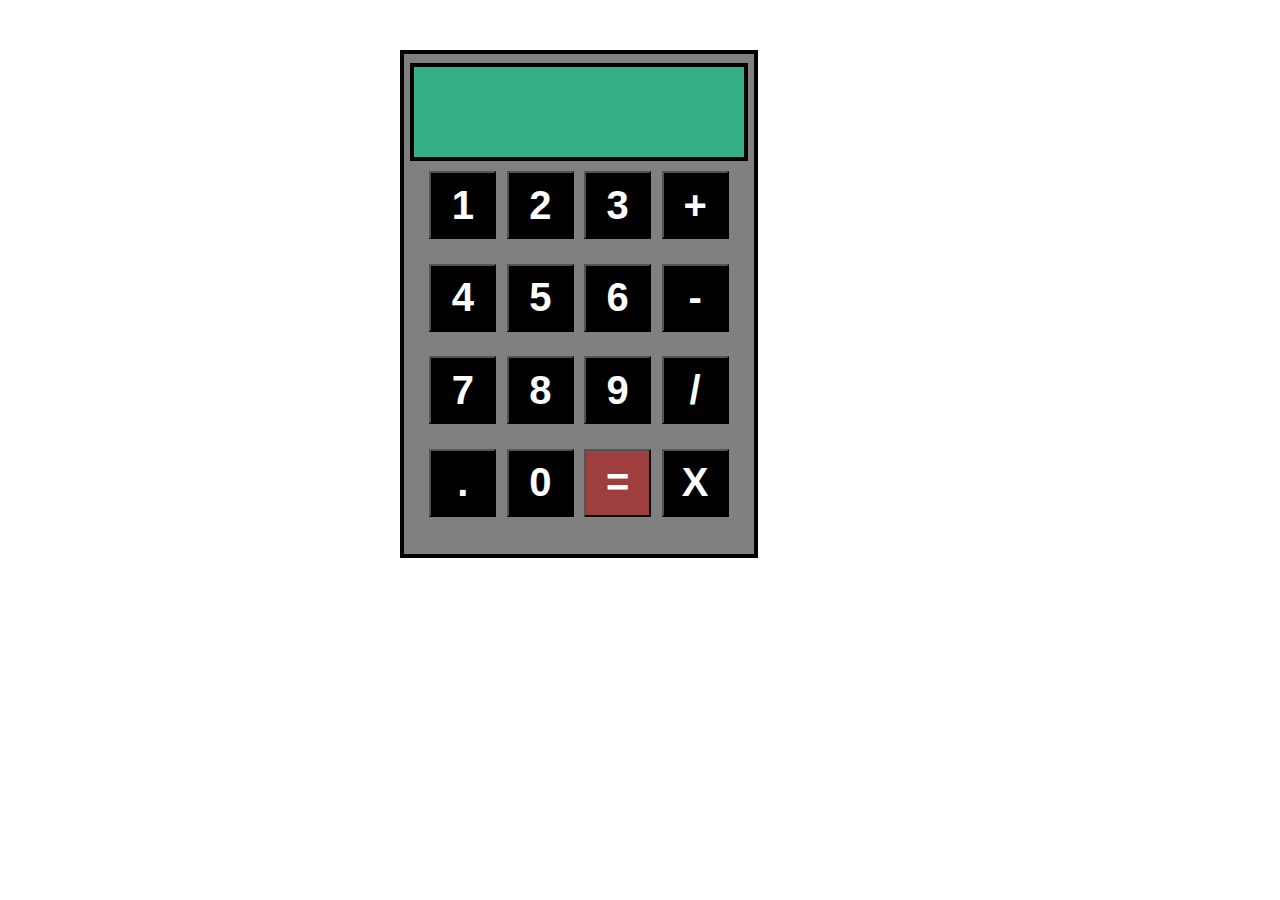
<file: Calculator/index.html>
<!DOCTYPE html>
<html lang="en">
<head>
    <meta charset="UTF-8">
    <meta name="viewport" content="width=device-width, initial-scale=1.0">
    <title>Document</title>
    <link rel="stylesheet" href="calculator.css">
</head>
<body>
    <div class="frame">
        <div class="display">
            <div class="output" style="overflow: hidden;"></div>
        </div>
        <div class="input">
            <div class="calc">
                <div class="row one">
                    <button value="1">1</button>
                    <button value="2">2</button>
                    <button value="3">3</button>
                    <button value="+">+</button>
                </div>
                <div class="row two">
                    <button value="4">4</button>
                    <button value="5">5</button>
                    <button value="6">6</button>
                    <button value="-">-</button>
                </div>
                <div class="row three">
                    <button value="7">7</button>
                    <button value="8">8</button>
                    <button value="9">9</button>
                    <button value="/">/</button>
                </div>
                <div class="row four">
                    <button value=".">.</button>
                    <button value="0">0</button>
                    <button style="background-color: rgb(159, 62, 62);" value="=">=</button>
                    <button value="*">X</button>
                </div>
            </div>
        </div>
    </div>


    <script>
        const calculator = document.querySelector(".calc");

        const display = document.querySelector(".output");

        const rows = calculator.childNodes;

        rows.forEach(row => {
            const buttons = row.childNodes;
            buttons.forEach(button => {
                button.addEventListener('click', (event) => {

                    if(event.target.value === '=') {
                        display.innerHTML = eval(display.innerHTML);
                    } else {
                        display.innerHTML = display.innerHTML + event.target.value;
                    }
                });
            });
        });
    </script>
</body>
</html>
</file>
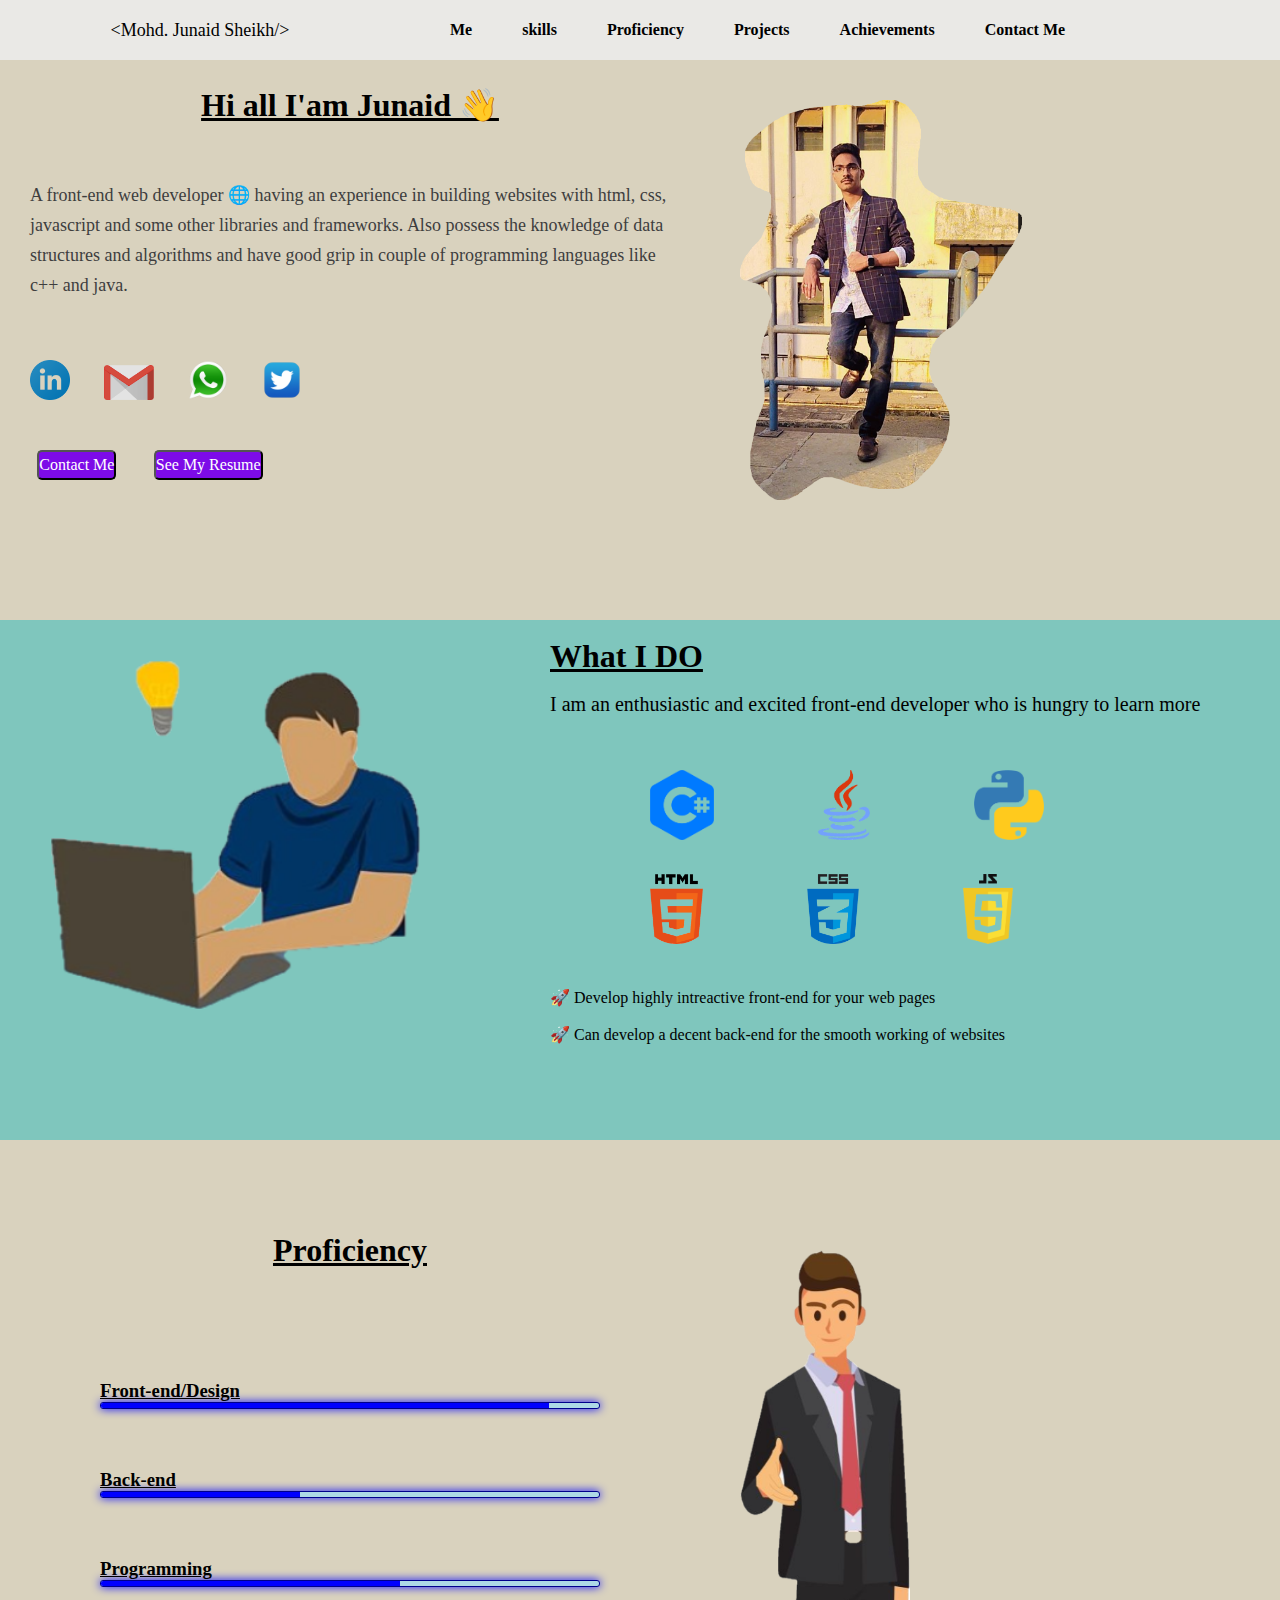
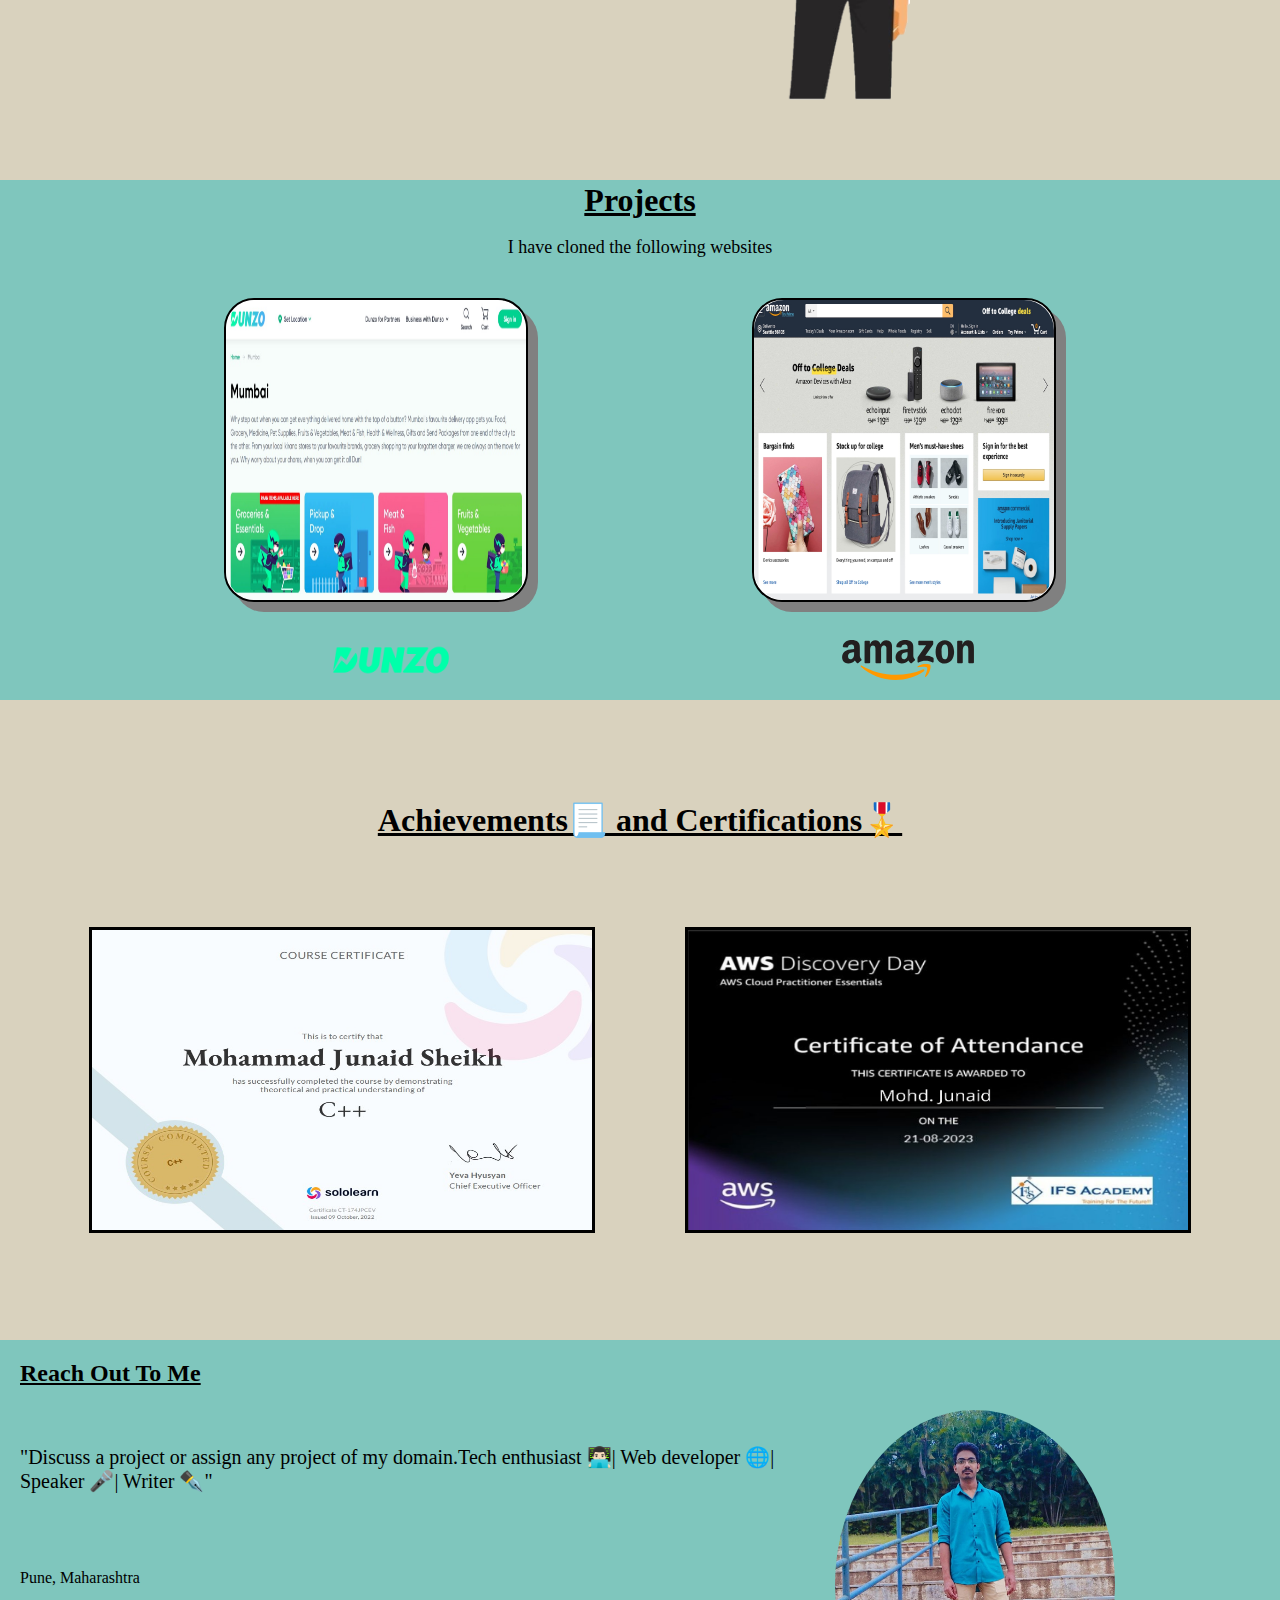
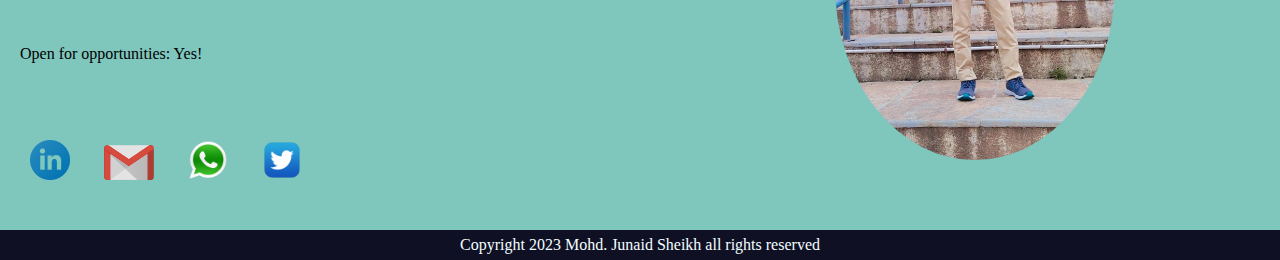
<file: Portfolio/index.html>
<!DOCTYPE html>
<html lang="en">

<head>
    <meta charset="UTF-8">
    <meta name="viewport" content="width=device-width, initial-scale=1.0">
    <title>Document</title>
    <link rel="stylesheet" href="https://cdnjs.cloudflare.com/ajax/libs/font-awesome/6.4.2/css/all.min.css"
        integrity="sha512-z3gLpd7yknf1YoNbCzqRKc4qyor8gaKU1qmn+CShxbuBusANI9QpRohGBreCFkKxLhei6S9CQXFEbbKuqLg0DA=="
        crossorigin="anonymous" referrerpolicy="no-referrer" />
    <link rel="stylesheet" href="task1.css">
</head>

<body>
    <!-- ---------------------------------------------------------Header----------------------------------------------------------- -->
    <header>
        <div class="head-left"><a class="name">&lt;Mohd. Junaid Sheikh/&gt;</a></div>
        <div class="head-right">
            <a href="#intro" class="nav">Me</a>
            <a href="#works" class="nav">skills</a>
            <a href="#proficiency" class="nav">Proficiency</a>
            <a href="#projects" class="nav">Projects</a>
            <a href="#achievements" class="nav">Achievements</a>
            <a href="#meet" class="nav">Contact Me</a>
        </div>
    </header>
        <!-- ---------------------------------------------------------Introduction-------------------------------------------------------->

    <div class="margin-nav" id="intro"></div>
    <div class="intro">
        <div class="intro-left">
            <div class="intro-left-top">
                <h1 style="padding: 30px;">Hi all I'am Junaid 👋</h1>
                <p style="font-size: 18px; color: rgb(62, 62, 62); padding: 30px;">A front-end web developer 🌐 having
                    an experience in building websites with html, css, javascript and some other libraries and
                    frameworks.
                    Also possess the knowledge of data structures and algorithms and have good grip in couple of
                    programming languages like c++ and java.
                </p>
            </div>
            <div class="intro-left-bt">
                <img class="contact" src="linkedin.png" height="40px" alt="linkedin">
                <img class="contact" src="gmail.png" height="35px" width="50px" alt="gmail">
                <img class="contact" src="whatsapp.jpg" height="40px" alt="whatsapp">
                <img class="contact" src="twitter.png" height="40px" alt="twitter">
            </div>
            <div class="intro-left-bt-two">
                <button class="reach"><a class="myno" href="Contact_info.pdf" download="Contact.pdf">Contact Me</a></button>
                <button class="reach"><a class="myno" href="Junaid RESUME.pdf" download="RESUME.pdf">See My Resume</a></button>
            </div>
        </div>
        <div class="intro-right">
            <img style="padding: 40px;" src="me.png" height="400px" alt="me">
        </div>
    </div>
        <!-- ---------------------------------------------------------What I Do-------------------------------------------------------->

    <div class="margin-nav" id="works"></div>
    <div class="work" >
        <div class="work-left">
            <img src="working.png" height="350px" alt="working image">
        </div>
        <div class="work-right"> 
            <div class="work-right-top">
                <br>
                <h1>What I DO</h1>
                <br>
                <p style="font-size: 20px;">I am an enthusiastic and excited front-end developer who is hungry to learn more</p>
            </div>
            <div class="work-right-mid">
                <img class="skills" src="c++.png" height="70px" alt="c++">
                <img class="skills" src="java.png" height="70px" alt="java">
                <img class="skills" src="python.png" height="70px" alt="python">
                <div class="second-line">
                    <img class="skills two" src="html.png" height="70px" alt="html">
                    <img class="skills two" src="css.png" height="70px" alt="css">
                    <img class="skills two" src="javascript.jpg.png" height="70px" alt="javascript">
                </div>
            </div>
            <div class="work-right-bt">
                <br>
                <p style="color: black;">🚀 Develop highly intreactive front-end for your web pages</p>
                <br>
                <p style="color: black;">🚀 Can develop a decent back-end for the smooth working of websites</p>
            </div>
        </div>
    </div>
        <!-- ---------------------------------------------------------Proficiency-------------------------------------------------------->

    <div class="margin-nav" id="proficiency"></div>
    <div class="proficiency">
        <div class="proficiency-left">
            <div class="proficiency-left-top">
                <h1>Proficiency</h1>
            </div>
            <div class="graph">
                <li>

                </li><h3 class="bars">Front-end/Design</h3><span class="bar"><span class="design"></span></span>
                <li>

                </li><h3 class="bars">Back-end</h3><span class="bar"><span class="back-end"></span></span>
                <li>

                </li><h3 class="bars">Programming</h3><span class="bar"><span class="programming"></span></span>
            </div>
        </div>
        <div class="proficiency-right">
            <img style="padding-top: 50px; padding-left: 40px;" src="professional.jpg.png" height="450px" alt="me">
        </div>
    </div>
        <!-- ---------------------------------------------------------Projects-------------------------------------------------------->

    <div class="margin-nav" id="projects"></div>
    <div class="projects">
        <div class="projects-top"><h1>Projects</h1>
            <br>
        <p style="font-size: large;">I have cloned the following websites</p></div>
        <div class="projects-bottom">
            <div class="projects-left">
                <img class="site_img" src="dunzo_back.jpg" height="300px" width="300px" src="dunzo_clone">
            </div>
            <div class="projects-right">
                <img class="site_img" src="amazon_back.jpg" height="300px" width="300px" src="amazon_clone">
            </div>
        </div>
        <div class="proj-title">
            <img style="padding-right: 60px;" class="projs" src="dunzo.png" height="40px" alt="dunzo">
            <img class="projs" src="amazon.svg" height="40px" alt="amazon">
        </div>
    </div>
        <!-- -----------------------------------------------Achievements and Certifications------------------------------------------------>

    <div class="margin-nav" id="achievements"></div>
    <div class="achievements">
        <div class="achievements-top">
            <h1>Achievements📃 and Certifications🎖️</h1>
        </div>
        <div class="achievements-bottom">
            <div class="achievements-left">
                <img src="sololearn.jpg" height="300px" width="500px" alt="sololearn certificate">
            </div>
            <div class="achievements-right">
                <img src="aws .jpg" height="300px" width="500px" alt="aws certificate">
            </div>
        </div>
    </div>
        <!-- ---------------------------------------------------------Contact-------------------------------------------------------->
    <div class="margin-nav" id="meet"></div>
    <div class="meet">
        <div class="meet-left">
            <div class="meet-left-top">
                <h2 class="meeting">Reach Out To Me</h2>
                <br>
                <p class="meeting para">"Discuss a project or assign any project of my domain.Tech enthusiast 👨🏻‍💻| Web developer 🌐| Speaker 🎤| Writer ✒️"</p>
                <br>
                <br>
                <p class="meeting"><i class="fa-solid fa-location-dot"></i> Pune, Maharashtra</p>
                <br>
                <p class="meeting">Open for opportunities: Yes!</p>
            </div>
            <div class="meet-left-bt">
                <img class="contact" src="linkedin.png" height="40px" alt="linkedin">
                <img class="contact" src="gmail.png" height="35px" width="50px" alt="gmail">
                <img class="contact" src="whatsapp.jpg" height="40px" alt="whatsapp">
                <img class="contact" src="twitter.png" height="40px" alt="twitter">
            </div>
        </div>
        <div class="meet-right">
                <img class="i" src="i.jpg" height="350px" alt="me">
        </div>
    </div>
        <!-- ---------------------------------------------------------Footer-------------------------------------------------------->
    <footer>
        <p class="footer">Copyright <i class="fa-regular fa-copyright"></i> 2023 Mohd. Junaid Sheikh all rights reserved</p>
    </footer>
</body>

</html>
</file>
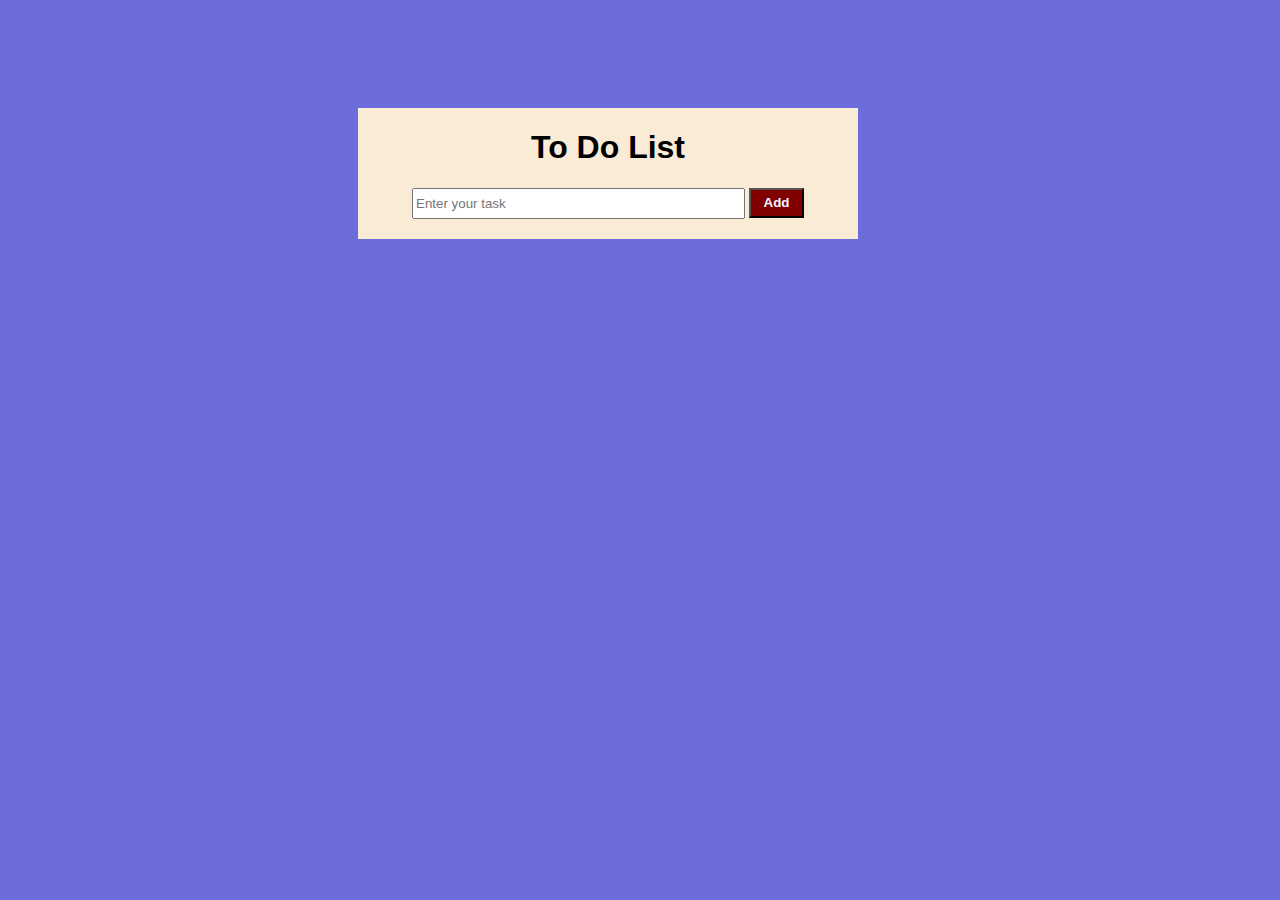
<file: To-Do-List/index.html>
<!DOCTYPE html>
<html lang="en">

<head>
    <meta charset="UTF-8">
    <meta name="viewport" content="width=device-width, initial-scale=1.0">
    <title>Document</title>
    <link rel="stylesheet" href="to-do-list.css">
    <link rel="stylesheet" href="https://cdnjs.cloudflare.com/ajax/libs/font-awesome/6.4.2/css/all.min.css">
</head>

<body>
    <div class="container">
        <h1>To Do List</h1>
        <div class="input">
            <input type="text" placeholder="Enter your task" id="inp">
            <button onclick="addTask()">Add</button>
        </div>
        <div class="text" id="list">
            
        </div>
    </div>

    <script>
        const input = document.querySelector("#inp");
        const listArea = document.querySelector("#list");
        const listNodes = listArea.children;
        const listArray = [];
        
        const createElement = (task) => {
            const createdTask = document.createElement("div");
            createdTask.classList.add("to-do");
            createdTask.classList.add(task.status);
            createdTask.innerHTML = task.text;

            const operationDiv = document.createElement("div");

            if(task.status !== "done") {
                const doneButton = document.createElement("button");
                doneButton.innerHTML = '<i class="fa-solid fa-square-check"></i>';
                doneButton.setAttribute("onclick", "markThisTask(this)");
                doneButton.addEventListener("click", markThisTask);
                operationDiv.append(doneButton);
            }

            const deleteButton = document.createElement("button");
            deleteButton.innerHTML = '<i class="fa-solid fa-trash"></i>';
            deleteButton.setAttribute("onclick","deleteThisTask(this)");
            deleteButton.addEventListener("click", deleteThisTask);
            operationDiv.appendChild(deleteButton);
            operationDiv.setAttribute("class","operations")

            createdTask.append(operationDiv);

            return createdTask;
        }


        const addTask = () => {
            listArea.innerHTML = "";

            const task = {
                text: input.value,
                status: "not-completed",
            };

            listArray.push(task);

            listArray.forEach(task => {
                listArea.append(createElement(task));
            });

            input.value = "";
            
        }


        const markThisTask = (button) => {
            const toDo = button.parentElement.parentElement;
            toDo.style.backgroundColor = "rgba(144, 250, 144, 0.729)";

            const index = Array.from(listNodes).indexOf(toDo);
            listArray[index].status = "completed";

            button.remove();
        }

        const deleteThisTask = (button) => {
            const toDo = button.parentElement.parentElement;

            const index = Array.from(listNodes).indexOf(toDo);
            listArray.splice(index,1);

            toDo.remove();
        }
        
    </script>

</body>

</html>
</file>
<file: Calculator/calculator.css>
*{
    margin: 0;
    padding: 0;
}
.frame{
    height: 500px;
    width: 350px;
    background-color: gray;
    position:relative;
    top: 50px;
    left: 400px;
    border: 4px solid black;
}
.display{
    height: 90px;
    width: 350px;
    display: flex;
    justify-content: center;
    align-items: center;
  
}
.output{
    height: 90px;
    width: 330px;
    background-color: rgb(52, 175, 134);
    margin-top: 25px;
    border: 4px solid black;
    font-size: 70px;
    font-family: 'Lucida Sans', 'Lucida Sans Regular', 'Lucida Grande', 'Lucida Sans Unicode', Geneva, Verdana, sans-serif;

}
.input{
    height: 400px;
    display: flex;
    justify-content: center;
    align-items: center;
}
.calc{
    height: 370px;
    width: 320px;
    display: flex;
    flex-direction: column;
}
.row{
    height: 88.5px;
    margin-top: 4px;
    margin-bottom: 4px;
    display: flex;
    justify-content: space-evenly;
    align-items: center;
}
button{
    height: 80%;
    width: 21%;
    background-color: black;
    color: white;
    font-size: 40px;
    font-weight: bolder;
}
</file>
<file: Portfolio/task1.css>
*{
    padding: 0;
    margin: 0;
    font-family: 'Times New Roman', Times, serif;
}
html{
    scroll-behavior: smooth;
}
body{
    background-color: rgb(217, 210, 190);
}
header{
    background-color: rgb(234, 233, 230);
    height: 60px;
    width: 1500px;
    display: flex;
    position: fixed;
}
.head-left{
    height: 60px;
    width: 400px;
    display: flex;
    justify-content: center;
    align-items: center;
}
.name{
    font-family: cursive;
    font-size: 18px;
}
.head-right{
    height: 60px;
    display: flex;
    justify-content: center;
    align-items: center;
}
.nav{
    padding-left: 50px;
    color: black;
    text-decoration: none;
    font-weight: bolder;
}
.nav:hover{
    cursor: pointer;
    text-decoration: underline;
}
.intro{
    height: 500px;
    display: flex;

}
.intro-left{
    height: 500px;
    width: 700px;
    display: flex;
    flex-direction: column;
    align-items: center;
}
.intro-left-top{
    height: 300px;
    display: flex;
    flex-direction: column;
    align-items: center;
    line-height: 30px;
}
.intro-left-bt{
    height: 50px;
    align-self: flex-start;
}
.contact{
    padding-left: 30px;
}
.contact:hover{
    cursor: pointer;
}
.intro-left-bt-two{
    height: 30px;
    width: 300px;
    padding-top: 40px;
    display: flex;
    align-self: flex-start;
    justify-content: space-evenly;
}
.reach{
    text-decoration: none;
    color: white;
}
.reach:hover{
    cursor: pointer;
}
button{
    background-color: rgb(125, 11, 232);
    color: aliceblue;
    font-size: 16px;
    font-weight: 400;
    border-radius: 5px;
}
.myno{
    text-decoration: none;
    color: white;
}

.margin-nav {
    height: 60px;
}

.work{
    height: 520px;
    background-color: rgb(127, 198, 189);
    display: flex;
}
.work-left{
    height: 500px;
    width: 500px;
    padding-left: 50px;
    padding-top: 40px;
}
.work-right-top{
    height: 150px;
    width: 700px;
}
.work-right-mid{
    height: 200px;
}
.skills{
    padding-left: 100px;
}
.two{
    padding-top: 30px;
}
.work-right-bt{
    height: 150px;
    width: 700px;
}
.proficiency{
    height: 520px;
    display: flex;
}
.proficiency-left{
    height: 520px;
    width: 700px;
}
.proficiency-right{
    height: 520px;
    width: 450px;
}
.proficiency-left-top{
    height: 100px;
    display: flex;
    justify-content: center;
    align-items: center;
}
.graph{
    width: 500px;
    height: 300px;
    margin: 40px auto;
    list-style-type: none;
}
.graph li{
    margin: 20px 0;
}
.bar{
    background: lightblue;
    display: block;
    height: 5px;
    border: 1px solid darkblue;
    border-radius: 3px;
    overflow: hidden;
    box-shadow: 0 0 10px blue;
}
.bar span{
    height: 10px;
    float: left;
    background: blue;
}
.design{
    width: 90%;
}
.back-end{
    width: 40%;
}
.programming{
    width: 60%;
}
.bars{
    padding-top: 40px;
}
.projects{
    height: 520px;
    background: rgb(127, 198, 189);

}
.projects-top{
    height: 80px;
    display: flex;
    flex-direction: column;
    justify-content: center;
    align-items: center;
}
.projects-bottom{
    height: 380px;
    display: flex;
    justify-content: space-evenly;
    align-items: center;

}
.projects-left{
    height: 300px;
    width: 300px;
    background-color: white;
    border-radius: 30px; 
    border: 2px solid black;
    box-shadow: 10px 10px gray;
    display: flex;
    justify-content: center;
    align-items: center;
}
.site_img{
    cursor: pointer;
    border-radius: 30px;
}
.site_img:hover{
    cursor: pointer;
}
.projects-right{
    height: 300px;
    width: 300px;
    background-color: white;
    border-radius: 30px;
    border: 2px solid black;
    box-shadow: 10px 10px gray;
    display: flex;
    justify-content: center;
    align-items: center;

}
.projs{
    padding-left: 20px;
}
.proj-title{
    height: 60px;
    display: flex;
    justify-content: space-evenly;
}
.achievements{
    height: 520px;
}
.achievements-top{
    height: 120px;
    display: flex;
    justify-content: center;
    align-items: center;
}
.achievements-bottom{
    height: 400px;
    display: flex;
    align-items: center;
    justify-content: space-evenly;
}
.achievements-right{
    height: 300px;
    width: 500px;
    border: 3px solid black;
}
.achievements-left{
    height: 300px;
    width: 500px;
    border: 3px solid black;
}
.meet{
    height: 490px;
    background: rgb(127, 198, 189);
    display: flex;
}
.meet-left{
    height: 520px;
    width: 800px;
}
.meet-left-top{
    height: 400px;
}
.meeting{
    padding: 20px;
}
.para{
    font-size: 20px;
    font-weight:300;
}
h1,h2,h3{
    text-decoration: underline;
}
.meet-right{
    width: 350px;
    display: flex;
    justify-content: center;
    align-items: center;

}
.i{
    border-radius: 50%;
}
footer{
    height: 30px;
    background-color: rgb(16, 16, 37);
    color: azure;
    font-weight: 500;
    display: flex;
    justify-content: center;
    align-items: center;
}
</file>
<file: To-Do-List/to-do-list.css>
body {
    background-color: rgb(108, 108, 218);
    font-family: sans-serif;
}

.container {
    width: 500px;
    background-color: antiquewhite;
    position: relative;
    top: 100px;
    left: 350px;
    display: flex;
    flex-direction: column;
    justify-content: center;
    align-items: center;
}

.input {
    width: 400px;
    display: flex;
    justify-content: space-evenly;
    padding-bottom: 20px;
}

#inp {
    width: 325px;
    height: 25px;
}

button {
    height: 30px;
    width: 55px;
    background-color: maroon;
    color: aliceblue;
    font-weight: bold;
}

.to-do {
    display: flex;
    justify-content: space-between;
    padding: 5px 20px;
    width: 350px;
    background-color: white;
    margin: 10px 0px;
    border: 1px solid black;
}

.completed {
    background-color: rgba(144, 250, 144, 0.729);
}

.disable {
    display: none;
}
</file>
